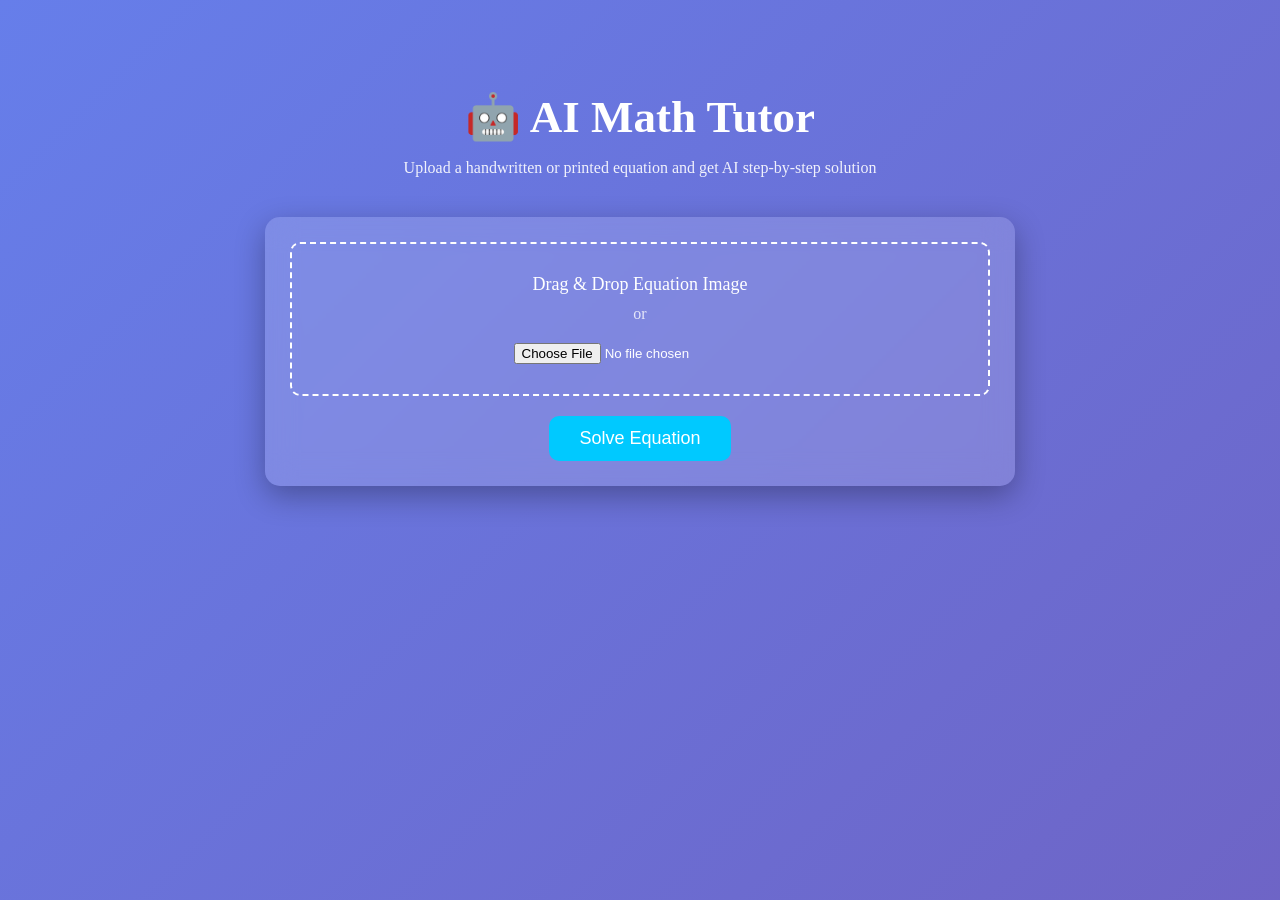
<file: templates/index.html>
<!DOCTYPE html>
<html>
<head>

<title>AI Math Tutor</title>

<link rel="stylesheet" href="/static/css/style.css">

</head>

<body>

<div class="background"></div>

<div class="main-container">

<h1 class="title">🤖 AI Math Tutor</h1>

<p class="subtitle">
Upload a handwritten or printed equation and get AI step-by-step solution
</p>

<div class="glass-card">

<form action="/solve" method="POST" enctype="multipart/form-data">

<div class="upload-area" id="dropArea">

<p>Drag & Drop Equation Image</p>
<span>or</span>

<input type="file" name="image" id="fileInput" required>

</div>

<img id="preview" />

<button type="submit" class="solve-btn">
Solve Equation
</button>

</form>

</div>

</div>

<script>

const fileInput = document.getElementById("fileInput");
const preview = document.getElementById("preview");

fileInput.addEventListener("change", function(){

const file = this.files[0];

if(file){

preview.style.display="block";

preview.src = URL.createObjectURL(file);

}

});

</script>

</body>
</html>
</file>
<file: static/css/style.css>
body{
margin:0;
font-family:Segoe UI;
color:white;
overflow-x:hidden;
}

.background{
position:fixed;
width:100%;
height:100%;
background:linear-gradient(135deg,#667eea,#764ba2,#ff758c);
background-size:400% 400%;
animation:gradientMove 10s ease infinite;
z-index:-1;
}

@keyframes gradientMove{

0%{background-position:0% 50%;}
50%{background-position:100% 50%;}
100%{background-position:0% 50%;}

}

.main-container{
width:750px;
margin:auto;
text-align:center;
padding-top:60px;
}

.title{
font-size:45px;
font-weight:bold;
margin-bottom:10px;
}

.subtitle{
opacity:0.9;
margin-bottom:40px;
}

.glass-card{

background:rgba(255,255,255,0.15);
backdrop-filter:blur(15px);
padding:25px;
margin-bottom:25px;
border-radius:15px;
box-shadow:0 10px 30px rgba(0,0,0,0.3);

}

.upload-area{

border:2px dashed white;
padding:30px;
border-radius:10px;
cursor:pointer;

}

.upload-area p{
font-size:18px;
margin:0;
}

.upload-area span{
display:block;
margin:10px 0;
opacity:0.8;
}

input[type=file]{
margin-top:10px;
}

#preview{
margin-top:20px;
max-width:200px;
display:none;
border-radius:10px;
}

.solve-btn{

margin-top:20px;
padding:12px 30px;
border:none;
background:#00c9ff;
color:white;
font-size:18px;
border-radius:10px;
cursor:pointer;
transition:0.3s;

}

.solve-btn:hover{

transform:scale(1.05);
background:#0096c7;

}

.equation-box{

font-size:26px;
font-weight:bold;

}

.steps{

text-align:left;
}

.result-card{

background:#27ae60;
}

.answer{

font-size:28px;
font-weight:bold;

}

.solve-again{

display:inline-block;
margin-top:20px;
padding:12px 25px;
background:#ff5e62;
border-radius:10px;
text-decoration:none;
color:white;
font-weight:bold;

}

.solve-again:hover{

background:#ff2e63;

}
</file>
